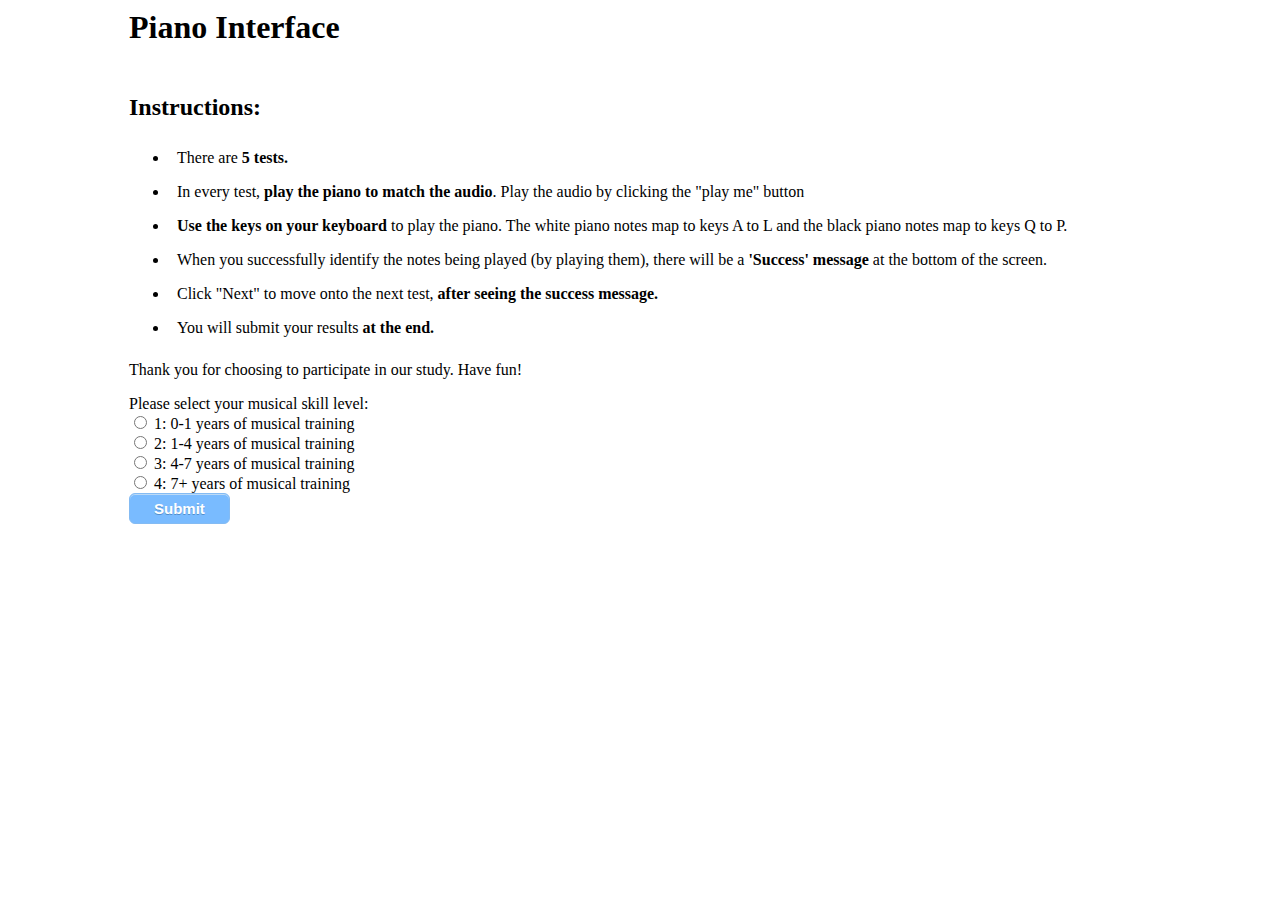
<file: piano/index.html>
<!DOCTYPE html>
<html lang=en>
<head>
  <meta charset="UTF-8">
  <meta name="viewport" content="width=device-width, initial-scale=1">
  <link rel="stylesheet" href="style.css">

  <script src="https://ajax.googleapis.com/ajax/libs/jquery/3.1.0/jquery.min.js"></script>
  <script src="scripts.js"></script>

  <title>Piano Interface</title>
</head>

<!-- add musical ability -->
<!-- trials -->

<body id="idbody">
  <div id='structurecontainer'>
    <table id='structure'><tr><td>

    <header style='margin-bottom:1em;'>
      <h1 style='margin-bottom:0; margin-top:0;'>Piano Interface</h1>
    </header>

    <h2>
        Instructions:
    </h2>


    <ul>
      <li style="padding:8px">There are <b>5 tests.</b></li>
      <li style="padding:8px">In every test, <b>play the piano to match the audio</b>. Play the audio by clicking the "play me" button</li>
      <li style="padding:8px"><b>Use the keys on your keyboard</b> to play the piano. The white piano notes map to keys A to L and the black piano notes map to
    keys Q to P.</li>
      <li style="padding:8px">When you successfully identify the notes being played (by playing them), there will be a <b>'Success' message</b> at the bottom of the screen.</li>
      <li style="padding:8px">Click "Next" to move onto the next test, <b>after seeing the success message.</b> </li>
      <li style="padding:8px">You will submit your results <b>at the end.</b></li>
    </ul>

    <p>
    Thank you for choosing to participate in our study.    
    Have fun!
    </p>

    <div id="skill-level">
      Please select your musical skill level:
      <form action="test1.html" name="skill-level" method="get">
        <input type="radio" name="skill" value="1" required> 1: 0-1 years of musical training <br>
        <input type="radio" name="skill" value="2"> 2: 1-4 years of musical training <br>
        <input type="radio" name="skill" value="3"> 3: 4-7 years of musical training <br>
        <input type="radio" name="skill" value="4"> 4: 7+ years of musical training <br>
        <input type="submit" id="clear" action="test1.html" class="button">
      </form>
    </div>


<br/>



<DIV>

</body></html>
</file>
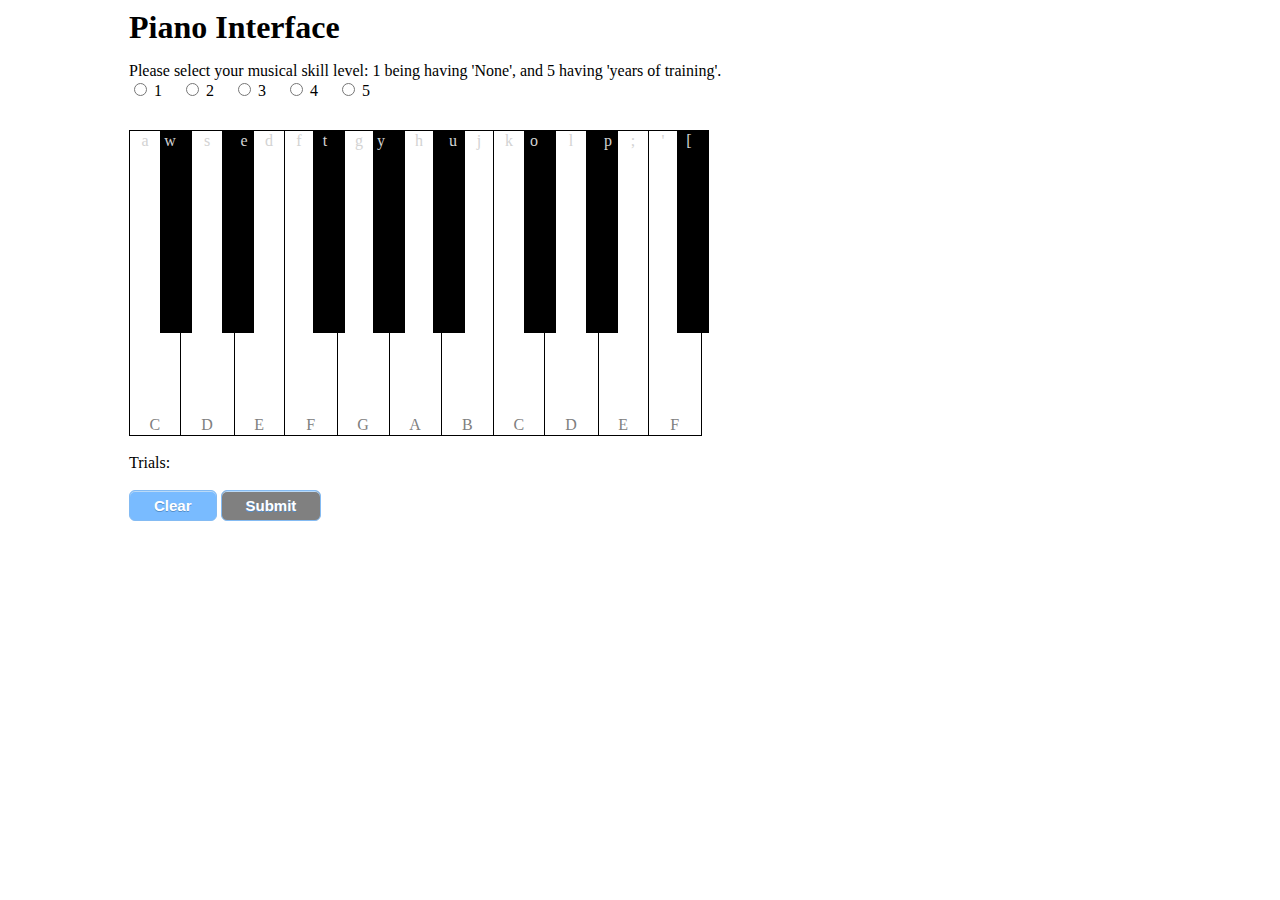
<file: piano/piano.html>
<!DOCTYPE html>
<html lang=en>
<head>
  <meta charset="UTF-8">
  <meta name="viewport" content="width=device-width, initial-scale=1">
  <link rel="stylesheet" href="style.css">

  <script src="https://ajax.googleapis.com/ajax/libs/jquery/3.1.0/jquery.min.js"></script>
  <script src="scripts.js"></script>

  <title>Piano Interface</title>
</head>

<!-- add musical ability -->
<!-- trials -->

<body id="idbody">
  <div id='structurecontainer'>
    <table id='structure'><tr><td id='lewakolumna'>

    <header style='margin-bottom:1em;'>
      <h1 style='margin-bottom:0; margin-top:0;'>Piano Interface</h1>
    </header>

    <div id="skill-level">
      Please select your musical skill level: 1 being having 'None', and 5 having 'years of training'.
      <form action="">
        <input type="radio" name="skill" value="1"> 1
        <input type="radio" name="skill" value="2" style='margin-left:20px;'> 2
        <input type="radio" name="skill" value="3" style='margin-left:20px;'> 3
        <input type="radio" name="skill" value="4" style='margin-left:20px;'> 4
        <input type="radio" name="skill" value="5" style='margin-left:20px;'> 5
      </form>
    </div>

    <div id='pianoessence'>
      <div id='pianomusic'></div>

    <table id="pianotable" class="keyboard">
      <tbody>
        <tr>
          <td id="to1" class="b1">a</td>
          <td id="l2" class="c1">w</td>
          <td id="r2" class="c1"></td>
          <td id="to3" class="b2">s</td>
          <td id="l4" class="c1"></td>
          <td id="r4" class="c1">e</td>
          <td id="to5" class="b3">d</td>

          <td id="to6" class="b1">f</td>
          <td id="l7" class="c1">t</td>
          <td id="r7" class="c1"></td>
          <td id="to8" class="b2">g</td>
          <td id="l9" class="c1">y</td>
          <td id="r9" class="c1"></td>
          <td id="to10" class="b2">h</td>
          <td id="l11" class="c1"></td>
          <td id="r11" class="c1">u</td>
          <td id="to12" class="b3">j</td>

          <td id="to13" class="b1">k</td>
          <td id="l14" class="c1">o</td>
          <td id="r14" class="c1"></td>
          <td id="to15" class="b2">l</td>
          <td id="l16" class="c1"></td>
          <td id="r16" class="c1">p</td>
          <td id="to17" class="b3">;</td>

          <td id="to18" class="b1">'</td>
          <td id="l19" class="c1">[</td>
          <td id="r19" class="c1"></td>
         <!--  <td id="to20" class="b2">[</td>
          <td id="l21" class="c1"></td>
          <td id="r21" class="c1"></td>
          <td id="to22" class="b2">]</td>
          <td id="l23" class="c1"></td>
          <td id="r23" class="c1"></td>
          <td id="to24" class="b3"></td>

          <td id="to25" class="b25">\</td> -->
        </tr>
        <tr>
          <td id="bo1" class="b" colspan="2">C</td> <!-- middle C -->
          <td id="bo3" class="b" colspan="3">D</td>
          <td id="bo5" class="b" colspan="2">E</td>

          <td id="bo6" class="b" colspan="2">F</td>
          <td id="bo8" class="b" colspan="3">G</td>
          <td id="bo10" class="b" colspan="3">A</td>
          <td id="bo12" class="b" colspan="2">B</td>

          <td id="bo13" class="b" colspan="2">C</td> <!-- high C --> 
          <td id="bo15" class="b" colspan="3">D</td>
          <td id="bo17" class="b" colspan="2">E</td>

          <td id="bo18" class="b" colspan="2">F</td>
          <!-- <td id="bo20" class="b" colspan="3">G</td>
          <td id="bo22" class="b" colspan="3">A</td>
          <td id="bo24" class="b" colspan="2">B</td>

          <td id="bo25" class="b">C</td> -->
        </tr>
      </tbody>
    </table>
  </div>




<br>
<div>Trials: <div id="song"></div></div>
<br/>
<div id="clear" class="button">Clear</div>
<div id="save" class="button">Submit</div>
<br/>



<DIV>

</body></html>
</file>
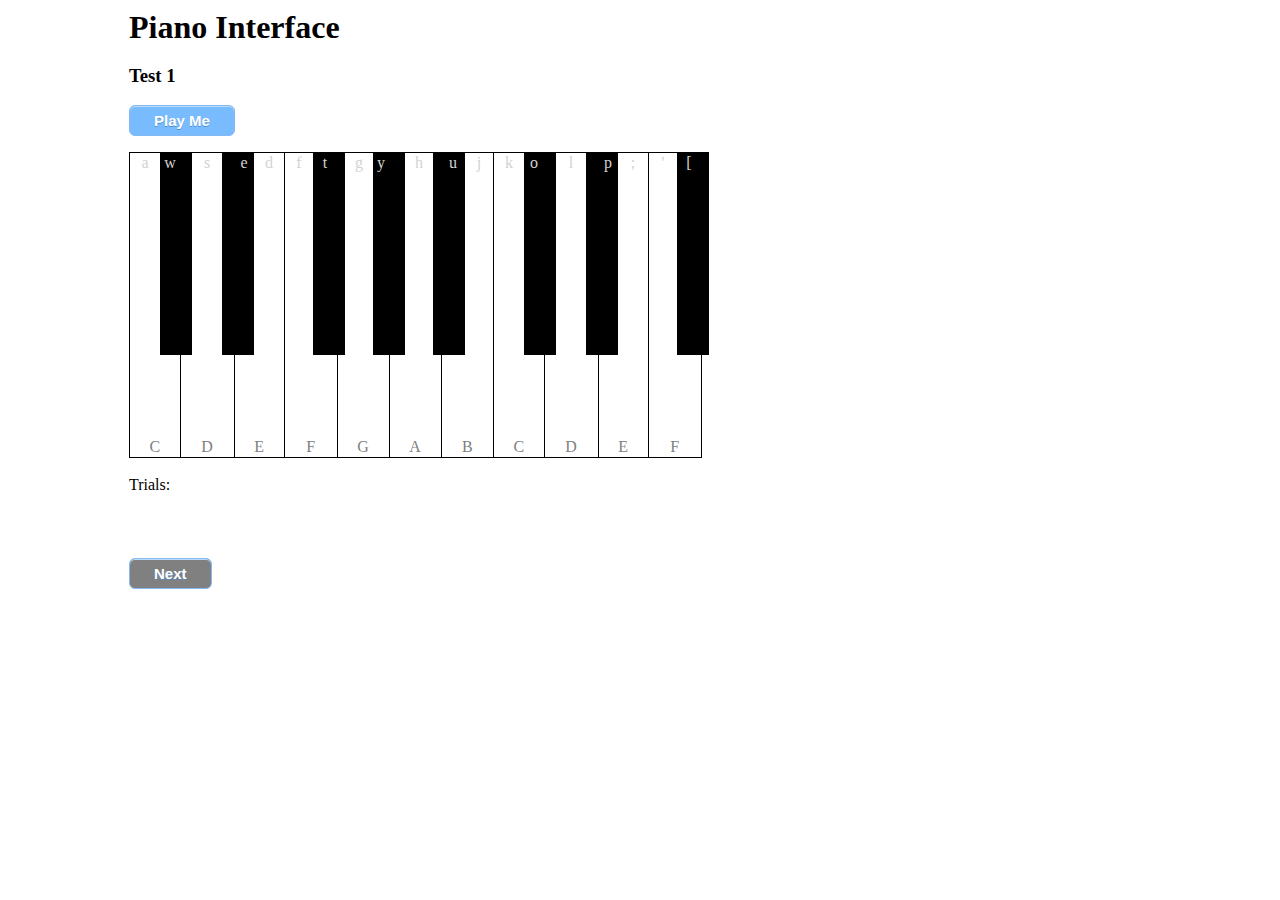
<file: piano/test1.html>
<!DOCTYPE html>
<html lang=en>
<head>
  <meta charset="UTF-8">
  <meta name="viewport" content="width=device-width, initial-scale=1">
  <link rel="stylesheet" href="style.css">

  <script src="https://ajax.googleapis.com/ajax/libs/jquery/3.1.0/jquery.min.js"></script>
  <script src="scripts.js"></script>

  <title>Piano Interface</title>
</head>

<!-- add musical ability -->
<!-- trials -->

<body id="idbody">
  <div id='structurecontainer'>
    <table id='structure'><tr><td>

    <header style='margin-bottom:1em;'>
      <h1 style='margin-bottom:0; margin-top:0;'>Piano Interface</h1>
      <h3> Test 1 </h3>

      <audio id="sound1" src="resources/tests/test1.mp4" preload="auto"></audio>
      <button class="button" id="test-sound" onclick="document.getElementById('sound1').play();">Play Me</button>

    </header>

    <div id='pianoessence'>
      <div id='pianomusic'></div>

    <table id="pianotable" class="keyboard">
      <tbody>
        <tr>
          <td id="to1" class="b1">a</td>
          <td id="l2" class="c1">w</td>
          <td id="r2" class="c1"></td>
          <td id="to3" class="b2">s</td>
          <td id="l4" class="c1"></td>
          <td id="r4" class="c1">e</td>
          <td id="to5" class="b3">d</td>

          <td id="to6" class="b1">f</td>
          <td id="l7" class="c1">t</td>
          <td id="r7" class="c1"></td>
          <td id="to8" class="b2">g</td>
          <td id="l9" class="c1">y</td>
          <td id="r9" class="c1"></td>
          <td id="to10" class="b2">h</td>
          <td id="l11" class="c1"></td>
          <td id="r11" class="c1">u</td>
          <td id="to12" class="b3">j</td>

          <td id="to13" class="b1">k</td>
          <td id="l14" class="c1">o</td>
          <td id="r14" class="c1"></td>
          <td id="to15" class="b2">l</td>
          <td id="l16" class="c1"></td>
          <td id="r16" class="c1">p</td>
          <td id="to17" class="b3">;</td>

          <td id="to18" class="b1">'</td>
          <td id="l19" class="c1">[</td>
          <td id="r19" class="c1"></td>
         <!--  <td id="to20" class="b2">[</td>
          <td id="l21" class="c1"></td>
          <td id="r21" class="c1"></td>
          <td id="to22" class="b2">]</td>
          <td id="l23" class="c1"></td>
          <td id="r23" class="c1"></td>
          <td id="to24" class="b3"></td>

          <td id="to25" class="b25">\</td> -->
        </tr>
        <tr>
          <td id="bo1" class="b" colspan="2">C</td> <!-- middle C -->
          <td id="bo3" class="b" colspan="3">D</td>
          <td id="bo5" class="b" colspan="2">E</td>

          <td id="bo6" class="b" colspan="2">F</td>
          <td id="bo8" class="b" colspan="3">G</td>
          <td id="bo10" class="b" colspan="3">A</td>
          <td id="bo12" class="b" colspan="2">B</td>

          <td id="bo13" class="b" colspan="2">C</td> <!-- high C --> 
          <td id="bo15" class="b" colspan="3">D</td>
          <td id="bo17" class="b" colspan="2">E</td>

          <td id="bo18" class="b" colspan="2">F</td>
          <!-- <td id="bo20" class="b" colspan="3">G</td>
          <td id="bo22" class="b" colspan="3">A</td>
          <td id="bo24" class="b" colspan="2">B</td>

          <td id="bo25" class="b">C</td> -->
        </tr>
      </tbody>
    </table>
  </div>




<br>
<div>Trials: <div id="song"></div></div>
<div id="correct" style="visibility: hidden; color: green">Correct! Please move on to the next test.</div>
<div id="not-found" style="visibility: hidden; color: orange"> Hmm.. doesn't seem like you are able to find the chord, feel free to give up and click 'Next.'</div>

<br/>
<a href="test2.html" id="save" class="button" disabled>Next</div>
<br/>



<DIV>

</body></html>
</file>
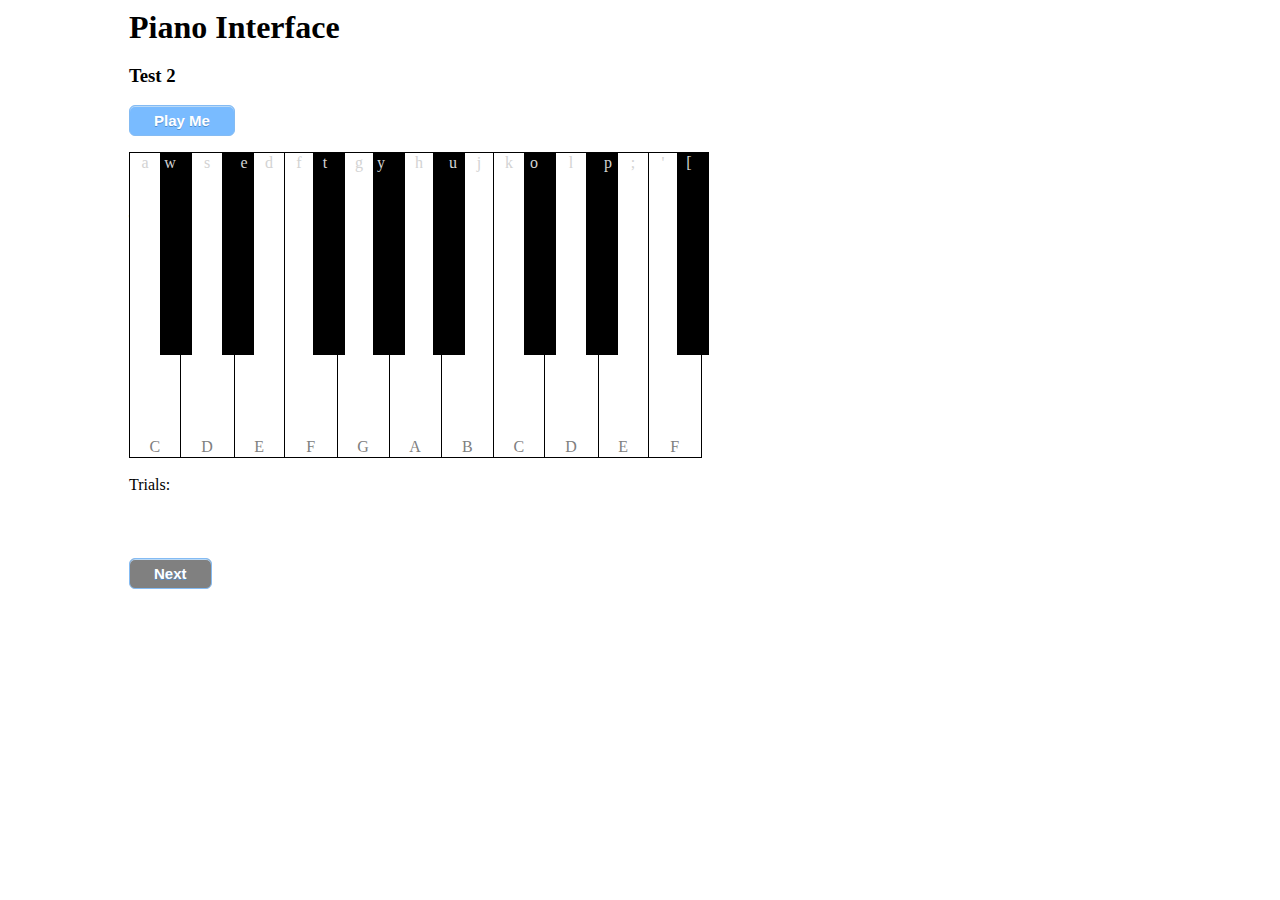
<file: piano/test2.html>
<!DOCTYPE html>
<html lang=en>
<head>
  <meta charset="UTF-8">
  <meta name="viewport" content="width=device-width, initial-scale=1">
  <link rel="stylesheet" href="style.css">

  <script src="https://ajax.googleapis.com/ajax/libs/jquery/3.1.0/jquery.min.js"></script>
  <script src="scripts.js"></script>

  <title>Piano Interface</title>
</head>

<!-- add musical ability -->
<!-- trials -->

<body id="idbody">
  <div id='structurecontainer'>
    <table id='structure'><tr><td>

    <header style='margin-bottom:1em;'>
      <h1 style='margin-bottom:0; margin-top:0;'>Piano Interface</h1>
      <h3> Test 2 </h3>

      <audio id="sound2" src="resources/tests/test2.mp4" preload="auto"></audio>
      <button class="button" id="test-sound" onclick="document.getElementById('sound2').play();">Play Me</button>
      
    </header>

    <div id='pianoessence'>
      <div id='pianomusic'></div>

    <table id="pianotable" class="keyboard">
      <tbody>
        <tr>
          <td id="to1" class="b1">a</td>
          <td id="l2" class="c1">w</td>
          <td id="r2" class="c1"></td>
          <td id="to3" class="b2">s</td>
          <td id="l4" class="c1"></td>
          <td id="r4" class="c1">e</td>
          <td id="to5" class="b3">d</td>

          <td id="to6" class="b1">f</td>
          <td id="l7" class="c1">t</td>
          <td id="r7" class="c1"></td>
          <td id="to8" class="b2">g</td>
          <td id="l9" class="c1">y</td>
          <td id="r9" class="c1"></td>
          <td id="to10" class="b2">h</td>
          <td id="l11" class="c1"></td>
          <td id="r11" class="c1">u</td>
          <td id="to12" class="b3">j</td>

          <td id="to13" class="b1">k</td>
          <td id="l14" class="c1">o</td>
          <td id="r14" class="c1"></td>
          <td id="to15" class="b2">l</td>
          <td id="l16" class="c1"></td>
          <td id="r16" class="c1">p</td>
          <td id="to17" class="b3">;</td>

          <td id="to18" class="b1">'</td>
          <td id="l19" class="c1">[</td>
          <td id="r19" class="c1"></td>
         <!--  <td id="to20" class="b2">[</td>
          <td id="l21" class="c1"></td>
          <td id="r21" class="c1"></td>
          <td id="to22" class="b2">]</td>
          <td id="l23" class="c1"></td>
          <td id="r23" class="c1"></td>
          <td id="to24" class="b3"></td>

          <td id="to25" class="b25">\</td> -->
        </tr>
        <tr>
          <td id="bo1" class="b" colspan="2">C</td> <!-- middle C -->
          <td id="bo3" class="b" colspan="3">D</td>
          <td id="bo5" class="b" colspan="2">E</td>

          <td id="bo6" class="b" colspan="2">F</td>
          <td id="bo8" class="b" colspan="3">G</td>
          <td id="bo10" class="b" colspan="3">A</td>
          <td id="bo12" class="b" colspan="2">B</td>

          <td id="bo13" class="b" colspan="2">C</td> <!-- high C --> 
          <td id="bo15" class="b" colspan="3">D</td>
          <td id="bo17" class="b" colspan="2">E</td>

          <td id="bo18" class="b" colspan="2">F</td>
          <!-- <td id="bo20" class="b" colspan="3">G</td>
          <td id="bo22" class="b" colspan="3">A</td>
          <td id="bo24" class="b" colspan="2">B</td>

          <td id="bo25" class="b">C</td> -->
        </tr>
      </tbody>
    </table>
  </div>




<br>
<div>Trials: <div id="song"></div></div>
<div id="correct" style="visibility: hidden; color: green">Correct! Please move on to the next test.</div>
<div id="not-found" style="visibility: hidden; color: orange"> Hmm.. doesn't seem like you are able to find the chord, feel free to give up and click 'Next.'</div>

<br/>
<a href="test3.html" id="save" class="button">Next</div>
<br/>



<DIV>

</body></html>
</file>
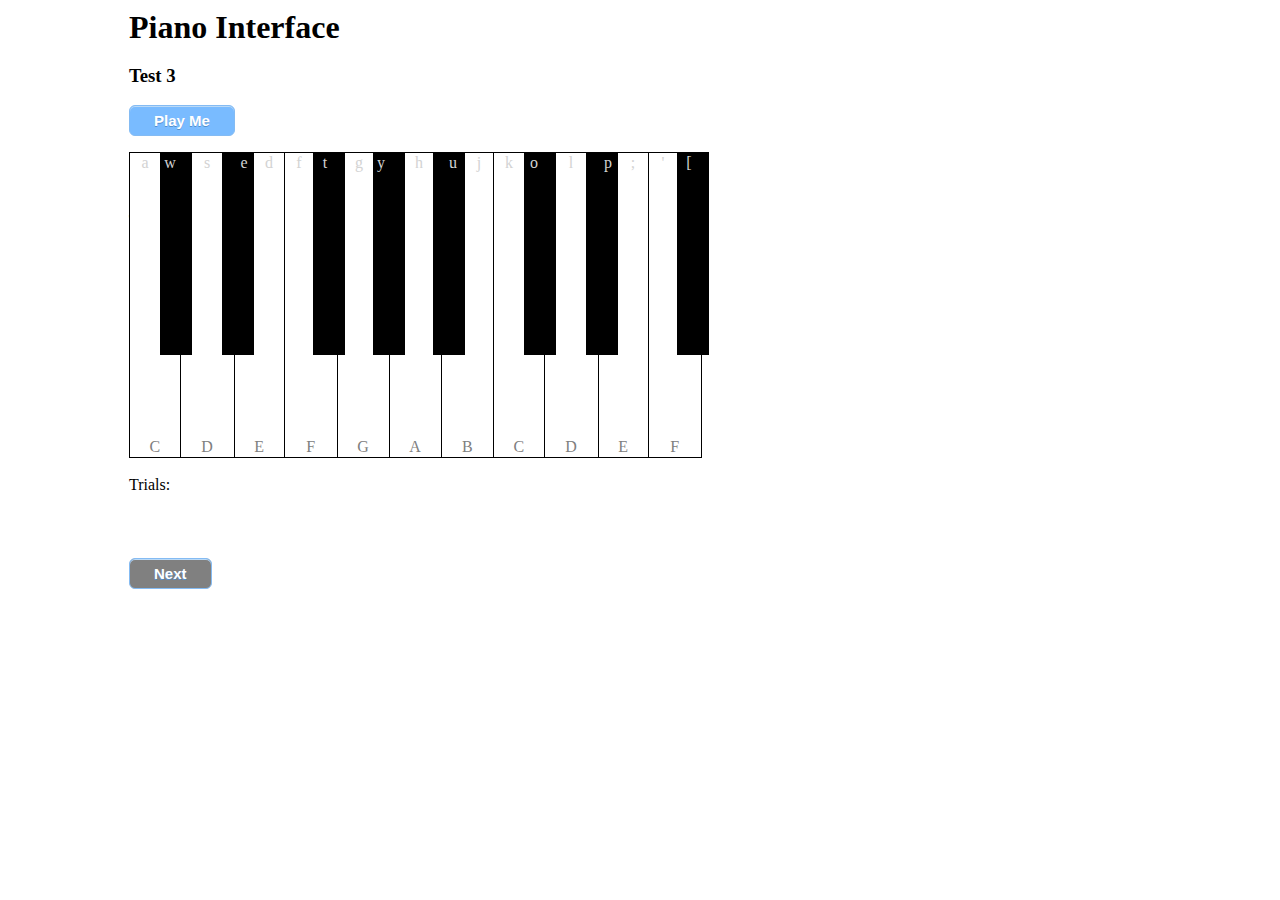
<file: piano/test3.html>
<!DOCTYPE html>
<html lang=en>
<head>
  <meta charset="UTF-8">
  <meta name="viewport" content="width=device-width, initial-scale=1">
  <link rel="stylesheet" href="style.css">

  <script src="https://ajax.googleapis.com/ajax/libs/jquery/3.1.0/jquery.min.js"></script>
  <script src="scripts.js"></script>

  <title>Piano Interface</title>
</head>

<!-- add musical ability -->
<!-- trials -->

<body id="idbody">
  <div id='structurecontainer'>
    <table id='structure'><tr><td>

    <header style='margin-bottom:1em;'>
      <h1 style='margin-bottom:0; margin-top:0;'>Piano Interface</h1>
      <h3> Test 3 </h3>

      <audio id="sound3" src="resources/tests/test3.mp4" preload="auto"></audio>
      <button class="button" id="test-sound" onclick="document.getElementById('sound3').play();">Play Me</button>

    </header>

    <div id='pianoessence'>
      <div id='pianomusic'></div>

    <table id="pianotable" class="keyboard">
      <tbody>
        <tr>
          <td id="to1" class="b1">a</td>
          <td id="l2" class="c1">w</td>
          <td id="r2" class="c1"></td>
          <td id="to3" class="b2">s</td>
          <td id="l4" class="c1"></td>
          <td id="r4" class="c1">e</td>
          <td id="to5" class="b3">d</td>

          <td id="to6" class="b1">f</td>
          <td id="l7" class="c1">t</td>
          <td id="r7" class="c1"></td>
          <td id="to8" class="b2">g</td>
          <td id="l9" class="c1">y</td>
          <td id="r9" class="c1"></td>
          <td id="to10" class="b2">h</td>
          <td id="l11" class="c1"></td>
          <td id="r11" class="c1">u</td>
          <td id="to12" class="b3">j</td>

          <td id="to13" class="b1">k</td>
          <td id="l14" class="c1">o</td>
          <td id="r14" class="c1"></td>
          <td id="to15" class="b2">l</td>
          <td id="l16" class="c1"></td>
          <td id="r16" class="c1">p</td>
          <td id="to17" class="b3">;</td>

          <td id="to18" class="b1">'</td>
          <td id="l19" class="c1">[</td>
          <td id="r19" class="c1"></td>
         <!--  <td id="to20" class="b2">[</td>
          <td id="l21" class="c1"></td>
          <td id="r21" class="c1"></td>
          <td id="to22" class="b2">]</td>
          <td id="l23" class="c1"></td>
          <td id="r23" class="c1"></td>
          <td id="to24" class="b3"></td>

          <td id="to25" class="b25">\</td> -->
        </tr>
        <tr>
          <td id="bo1" class="b" colspan="2">C</td> <!-- middle C -->
          <td id="bo3" class="b" colspan="3">D</td>
          <td id="bo5" class="b" colspan="2">E</td>

          <td id="bo6" class="b" colspan="2">F</td>
          <td id="bo8" class="b" colspan="3">G</td>
          <td id="bo10" class="b" colspan="3">A</td>
          <td id="bo12" class="b" colspan="2">B</td>

          <td id="bo13" class="b" colspan="2">C</td> <!-- high C --> 
          <td id="bo15" class="b" colspan="3">D</td>
          <td id="bo17" class="b" colspan="2">E</td>

          <td id="bo18" class="b" colspan="2">F</td>
          <!-- <td id="bo20" class="b" colspan="3">G</td>
          <td id="bo22" class="b" colspan="3">A</td>
          <td id="bo24" class="b" colspan="2">B</td>

          <td id="bo25" class="b">C</td> -->
        </tr>
      </tbody>
    </table>
  </div>




<br>
<div>Trials: <div id="song"></div></div>
<div id="correct" style="visibility: hidden; color: green">Correct! Please move on to the next test.</div>
<div id="not-found" style="visibility: hidden; color: orange"> Hmm.. doesn't seem like you are able to find the chord, feel free to give up and click 'Next.'</div>

<br/>
<a href="test4.html" id="save" class="button">Next</div>
<br/>



<DIV>

</body></html>
</file>
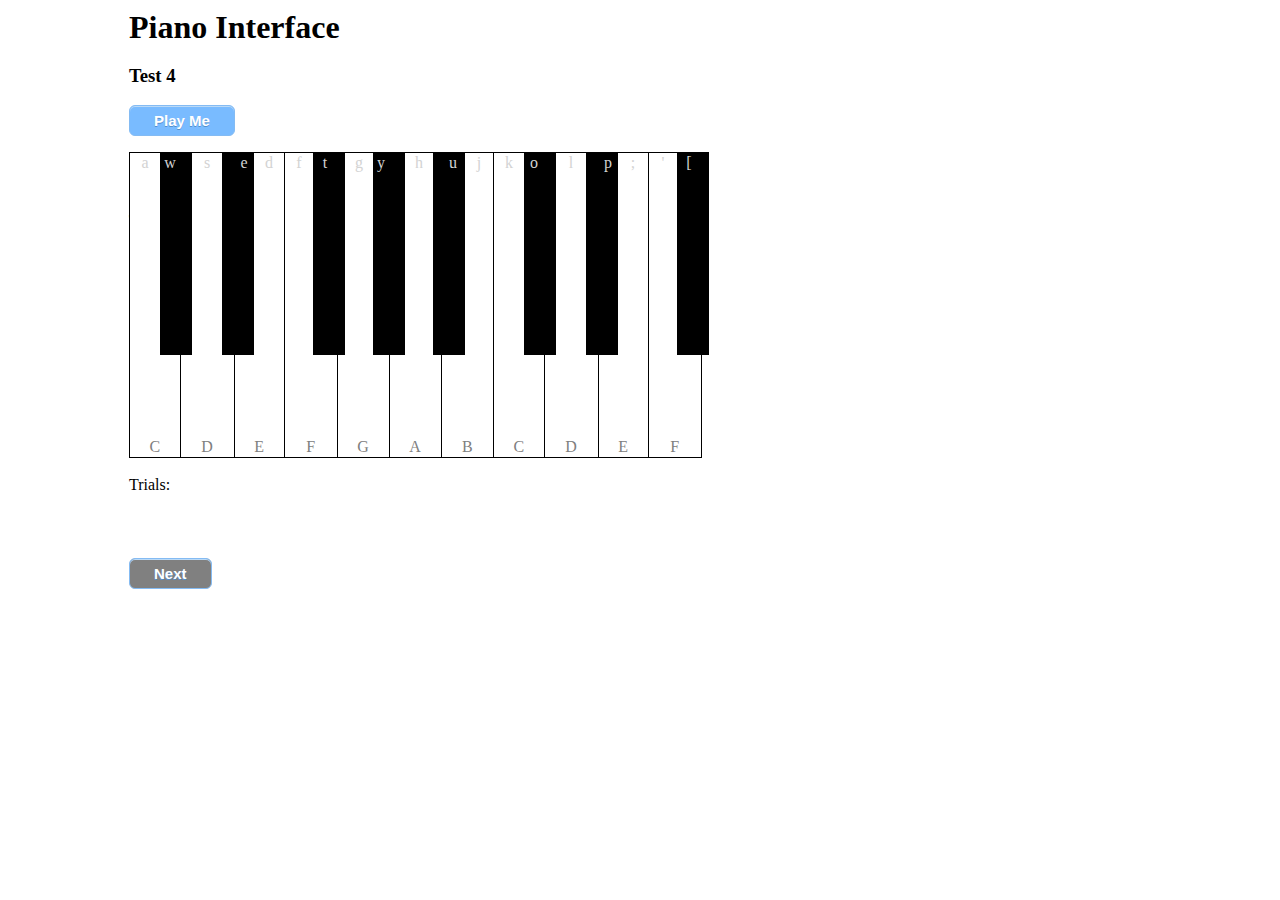
<file: piano/test4.html>
<!DOCTYPE html>
<html lang=en>
<head>
  <meta charset="UTF-8">
  <meta name="viewport" content="width=device-width, initial-scale=1">
  <link rel="stylesheet" href="style.css">

  <script src="https://ajax.googleapis.com/ajax/libs/jquery/3.1.0/jquery.min.js"></script>
  <script src="scripts.js"></script>

  <title>Piano Interface</title>
</head>

<!-- add musical ability -->
<!-- trials -->

<body id="idbody">
  <div id='structurecontainer'>
    <table id='structure'><tr><td>

    <header style='margin-bottom:1em;'>
      <h1 style='margin-bottom:0; margin-top:0;'>Piano Interface</h1>
      <h3> Test 4 </h3>

      <audio id="sound4" src="resources/tests/test4.mp4" preload="auto"></audio>
      <button class="button" id="test-sound" onclick="document.getElementById('sound4').play();">Play Me</button>
      
    </header>

    <div id='pianoessence'>
      <div id='pianomusic'></div>

    <table id="pianotable" class="keyboard">
      <tbody>
        <tr>
          <td id="to1" class="b1">a</td>
          <td id="l2" class="c1">w</td>
          <td id="r2" class="c1"></td>
          <td id="to3" class="b2">s</td>
          <td id="l4" class="c1"></td>
          <td id="r4" class="c1">e</td>
          <td id="to5" class="b3">d</td>

          <td id="to6" class="b1">f</td>
          <td id="l7" class="c1">t</td>
          <td id="r7" class="c1"></td>
          <td id="to8" class="b2">g</td>
          <td id="l9" class="c1">y</td>
          <td id="r9" class="c1"></td>
          <td id="to10" class="b2">h</td>
          <td id="l11" class="c1"></td>
          <td id="r11" class="c1">u</td>
          <td id="to12" class="b3">j</td>

          <td id="to13" class="b1">k</td>
          <td id="l14" class="c1">o</td>
          <td id="r14" class="c1"></td>
          <td id="to15" class="b2">l</td>
          <td id="l16" class="c1"></td>
          <td id="r16" class="c1">p</td>
          <td id="to17" class="b3">;</td>

          <td id="to18" class="b1">'</td>
          <td id="l19" class="c1">[</td>
          <td id="r19" class="c1"></td>
         <!--  <td id="to20" class="b2">[</td>
          <td id="l21" class="c1"></td>
          <td id="r21" class="c1"></td>
          <td id="to22" class="b2">]</td>
          <td id="l23" class="c1"></td>
          <td id="r23" class="c1"></td>
          <td id="to24" class="b3"></td>

          <td id="to25" class="b25">\</td> -->
        </tr>
        <tr>
          <td id="bo1" class="b" colspan="2">C</td> <!-- middle C -->
          <td id="bo3" class="b" colspan="3">D</td>
          <td id="bo5" class="b" colspan="2">E</td>

          <td id="bo6" class="b" colspan="2">F</td>
          <td id="bo8" class="b" colspan="3">G</td>
          <td id="bo10" class="b" colspan="3">A</td>
          <td id="bo12" class="b" colspan="2">B</td>

          <td id="bo13" class="b" colspan="2">C</td> <!-- high C --> 
          <td id="bo15" class="b" colspan="3">D</td>
          <td id="bo17" class="b" colspan="2">E</td>

          <td id="bo18" class="b" colspan="2">F</td>
          <!-- <td id="bo20" class="b" colspan="3">G</td>
          <td id="bo22" class="b" colspan="3">A</td>
          <td id="bo24" class="b" colspan="2">B</td>

          <td id="bo25" class="b">C</td> -->
        </tr>
      </tbody>
    </table>
  </div>




<br>
<div>Trials: <div id="song"></div></div>
<div id="correct" style="visibility: hidden; color: green">Correct! Please move on to the next test.</div>
<div id="not-found" style="visibility: hidden; color: orange"> Hmm.. doesn't seem like you are able to find the chord, feel free to click 'Next.'</div>
<br/>
<a href="test5.html" id="save" class="button">Next</div>
<br/>



<DIV>

</body></html>
</file>
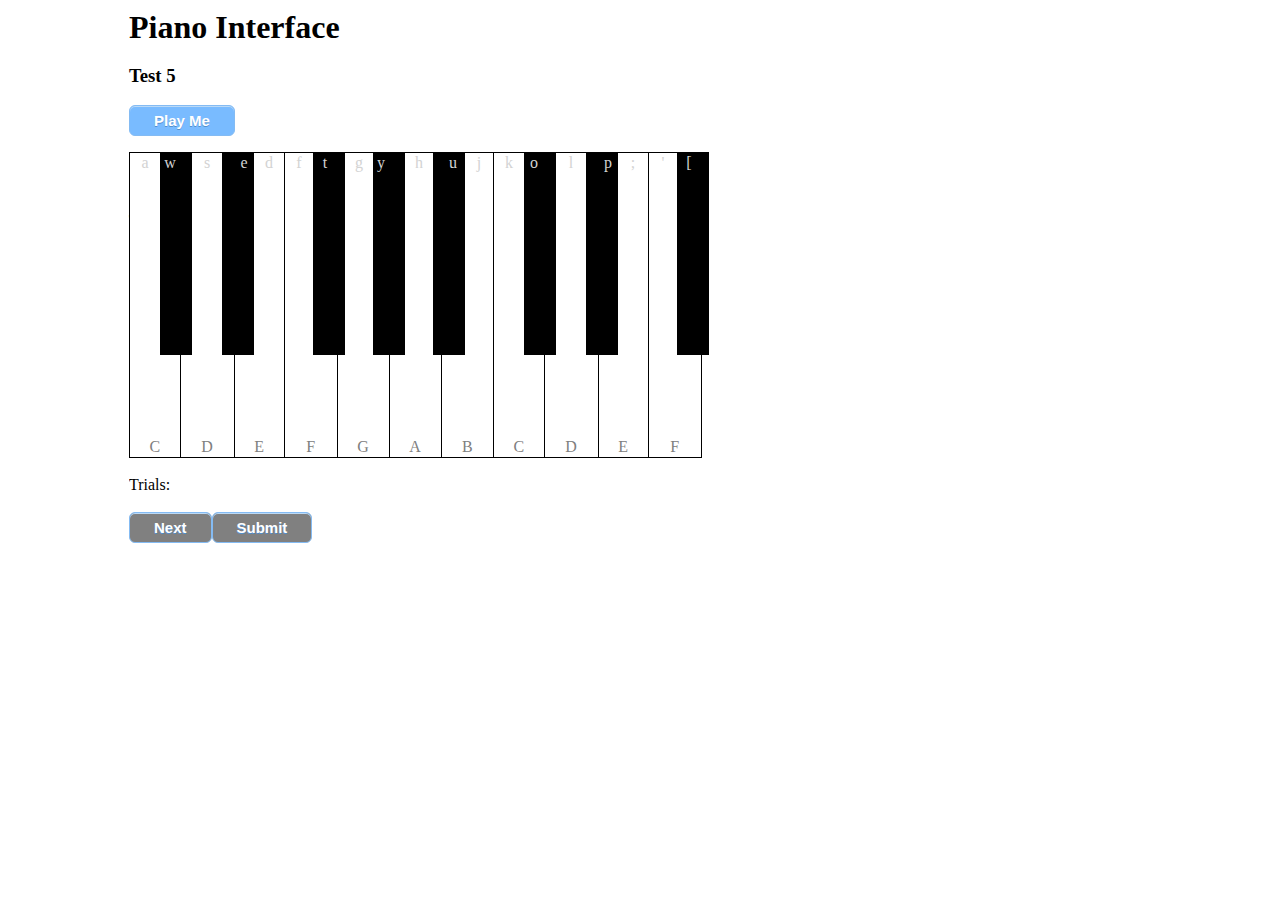
<file: piano/test5.html>
<!DOCTYPE html>
<html lang=en>
<head>
  <meta charset="UTF-8">
  <meta name="viewport" content="width=device-width, initial-scale=1">
  <link rel="stylesheet" href="style.css">

  <script src="https://ajax.googleapis.com/ajax/libs/jquery/3.1.0/jquery.min.js"></script>
  <script src="scripts.js"></script>

  <title>Piano Interface</title>
</head>

<!-- add musical ability -->
<!-- trials -->

<body id="idbody">
  <div id='structurecontainer'>
    <table id='structure'><tr><td>

    <header style='margin-bottom:1em;'>
      <h1 style='margin-bottom:0; margin-top:0;'>Piano Interface</h1>
      <h3> Test 5 </h3>

      <audio id="sound5" src="resources/tests/test5.mp4" preload="auto"></audio>
      <button class="button" id="test-sound" onclick="document.getElementById('sound5').play();">Play Me</button>
      
    </header>

    <div id='pianoessence'>
      <div id='pianomusic'></div>

    <table id="pianotable" class="keyboard">
      <tbody>
        <tr>
          <td id="to1" class="b1">a</td>
          <td id="l2" class="c1">w</td>
          <td id="r2" class="c1"></td>
          <td id="to3" class="b2">s</td>
          <td id="l4" class="c1"></td>
          <td id="r4" class="c1">e</td>
          <td id="to5" class="b3">d</td>

          <td id="to6" class="b1">f</td>
          <td id="l7" class="c1">t</td>
          <td id="r7" class="c1"></td>
          <td id="to8" class="b2">g</td>
          <td id="l9" class="c1">y</td>
          <td id="r9" class="c1"></td>
          <td id="to10" class="b2">h</td>
          <td id="l11" class="c1"></td>
          <td id="r11" class="c1">u</td>
          <td id="to12" class="b3">j</td>

          <td id="to13" class="b1">k</td>
          <td id="l14" class="c1">o</td>
          <td id="r14" class="c1"></td>
          <td id="to15" class="b2">l</td>
          <td id="l16" class="c1"></td>
          <td id="r16" class="c1">p</td>
          <td id="to17" class="b3">;</td>

          <td id="to18" class="b1">'</td>
          <td id="l19" class="c1">[</td>
          <td id="r19" class="c1"></td>
         <!--  <td id="to20" class="b2">[</td>
          <td id="l21" class="c1"></td>
          <td id="r21" class="c1"></td>
          <td id="to22" class="b2">]</td>
          <td id="l23" class="c1"></td>
          <td id="r23" class="c1"></td>
          <td id="to24" class="b3"></td>

          <td id="to25" class="b25">\</td> -->
        </tr>
        <tr>
          <td id="bo1" class="b" colspan="2">C</td> <!-- middle C -->
          <td id="bo3" class="b" colspan="3">D</td>
          <td id="bo5" class="b" colspan="2">E</td>

          <td id="bo6" class="b" colspan="2">F</td>
          <td id="bo8" class="b" colspan="3">G</td>
          <td id="bo10" class="b" colspan="3">A</td>
          <td id="bo12" class="b" colspan="2">B</td>

          <td id="bo13" class="b" colspan="2">C</td> <!-- high C --> 
          <td id="bo15" class="b" colspan="3">D</td>
          <td id="bo17" class="b" colspan="2">E</td>

          <td id="bo18" class="b" colspan="2">F</td>
          <!-- <td id="bo20" class="b" colspan="3">G</td>
          <td id="bo22" class="b" colspan="3">A</td>
          <td id="bo24" class="b" colspan="2">B</td>

          <td id="bo25" class="b">C</td> -->
        </tr>
      </tbody>
    </table>
  </div>




<br>
<div>Trials: <div id="song"></div></div>
<br/>
<button id="save" class="button">Next</button><button id="submit" class="button" disabled>Submit</button>
<div id="not-found" style="visibility: hidden; color: orange"> Hmm.. doesn't seem like you are able to find the chord, feel free to give up and click 'Next.'</div>

<div id="correct" style="visibility: hidden; color: green">Correct! Please move on to the next test.</div>

<br>
<br/>

<!-- The Modal -->
<div id="myModal" class="modal">

  <!-- Modal content -->
  <div class="modal-content">
    <p>Thank you for partaking in our study, you may close the tab at this time!</p>
  </div>

</div>


<DIV>

</body></html>
</file>
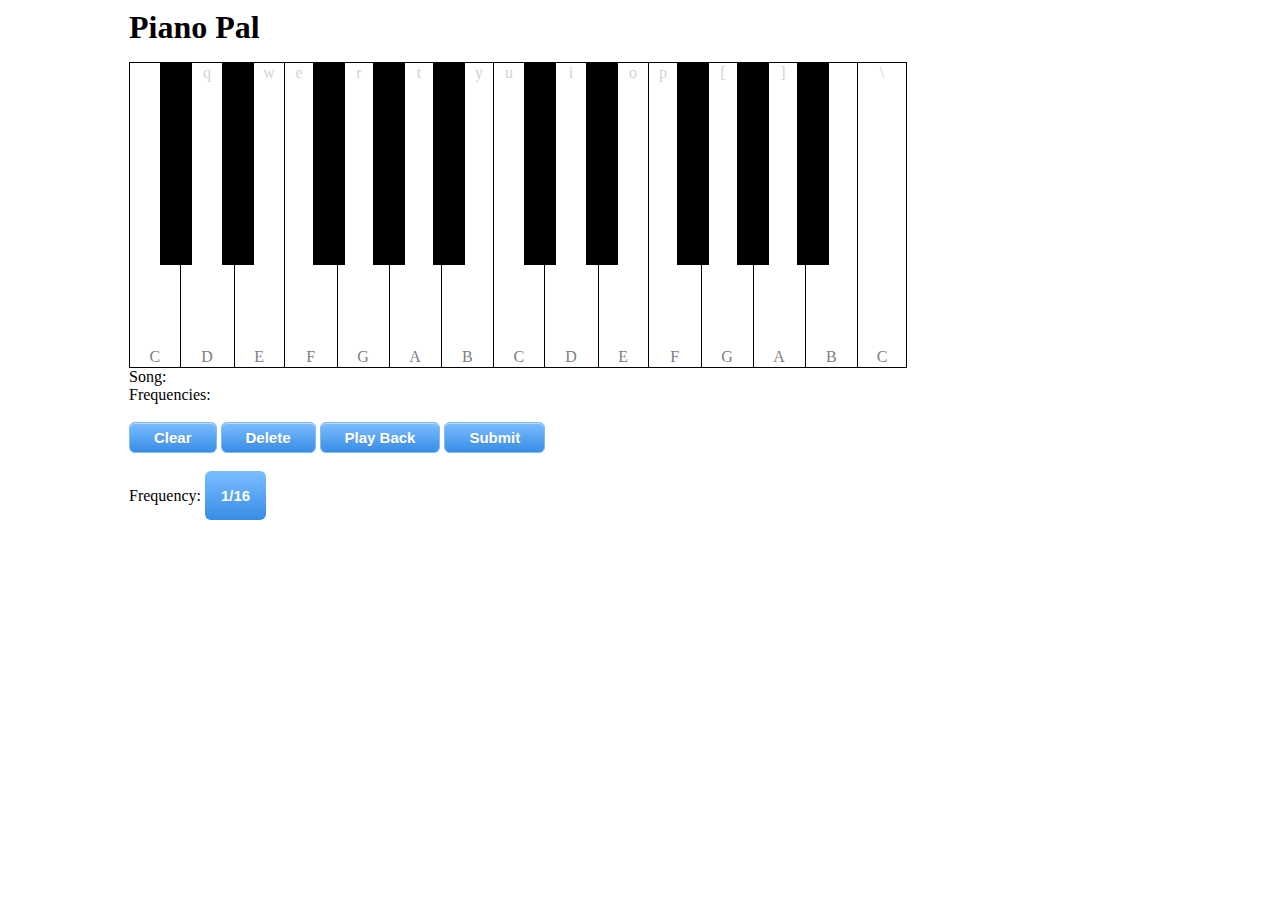
<file: www/piano.html>
<!DOCTYPE html>
<html lang=en>
<head>
  <meta charset="UTF-8">
  <meta name="viewport" content="width=device-width, initial-scale=1">
  <link rel="stylesheet" href="style.css">

  <script src="https://ajax.googleapis.com/ajax/libs/jquery/3.1.0/jquery.min.js"></script>
  <script src="scripts.js"></script>

  <title>Piano Pal</title>
</head>

<body id="idbody">
  <div id='structurecontainer'>
    <table id='structure'><tr><td id='lewakolumna'>

    <header style='margin-bottom:1em;'>
      <h1 style='margin-bottom:0; margin-top:0;'>Piano Pal</h1>
    </header>

    <div id='pianoessence'>
      <div id='pianomusic'></div>

    <table id="pianotable" class="keyboard">
      <tbody>
        <tr>
          <td id="to1" class="b1"></td>
          <td id="l2" class="c1"></td>
          <td id="r2" class="c1"></td>
          <td id="to3" class="b2">q</td>
          <td id="l4" class="c1"></td>
          <td id="r4" class="c1"></td>
          <td id="to5" class="b3">w</td>

          <td id="to6" class="b1">e</td>
          <td id="l7" class="c1"></td>
          <td id="r7" class="c1"></td>
          <td id="to8" class="b2">r</td>
          <td id="l9" class="c1"></td>
          <td id="r9" class="c1"></td>
          <td id="to10" class="b2">t</td>
          <td id="l11" class="c1"></td>
          <td id="r11" class="c1"></td>
          <td id="to12" class="b3">y</td>

          <td id="to13" class="b1">u</td>
          <td id="l14" class="c1"></td>
          <td id="r14" class="c1"></td>
          <td id="to15" class="b2">i</td>
          <td id="l16" class="c1"></td>
          <td id="r16" class="c1"></td>
          <td id="to17" class="b3">o</td>

          <td id="to18" class="b1">p</td>
          <td id="l19" class="c1"></td>
          <td id="r19" class="c1"></td>
          <td id="to20" class="b2">[</td>
          <td id="l21" class="c1"></td>
          <td id="r21" class="c1"></td>
          <td id="to22" class="b2">]</td>
          <td id="l23" class="c1"></td>
          <td id="r23" class="c1"></td>
          <td id="to24" class="b3"></td>

          <td id="to25" class="b25">\</td>
        </tr>
        <tr>
          <td id="bo1" class="b" colspan="2">C</td>
          <td id="bo3" class="b" colspan="3">D</td>
          <td id="bo5" class="b" colspan="2">E</td>

          <td id="bo6" class="b" colspan="2">F</td>
          <td id="bo8" class="b" colspan="3">G</td>
          <td id="bo10" class="b" colspan="3">A</td>
          <td id="bo12" class="b" colspan="2">B</td>

          <td id="bo13" class="b" colspan="2">C</td>
          <td id="bo15" class="b" colspan="3">D</td>
          <td id="bo17" class="b" colspan="2">E</td>

          <td id="bo18" class="b" colspan="2">F</td>
          <td id="bo20" class="b" colspan="3">G</td>
          <td id="bo22" class="b" colspan="3">A</td>
          <td id="bo24" class="b" colspan="2">B</td>

          <td id="bo25" class="b">C</td>
        </tr>
      </tbody>
    </table>
  </div>





<div>Song: <div id="song"></div></div>
<div>Frequencies: <div id="frequencies"></div></div>
<br/>
<div id="clear" class="button">Clear</div>
<div id="delete" class="button">Delete</div>
<div id="playback" class="button">Play Back</div>
<div id="save" class="button">Submit</div>
<br/>
<br/>
<!-- <div id="freq">1/16</div> -->
Frequency: 
<div class="dropdown">
  <button id="freq" class="dropbtn">1/16</button>
  <div class="dropdown-content">
    <div id="116">1/16</div>
    <div id="18">1/8</div>
    <div id="14">1/4</div>
    <div id="12">1/2</div>
    <div id="1">1</div>
  </div>
</div>
<br/>



<DIV>

</body></html>
</file>
<file: piano/style.css>
body { 
	margin-left:10%; 
	margin-right:10%; 
	margin-bottom:4em; 
	font-family: Verdana; 
}

#skill-level {
	margin-bottom: 30px;
}

#structure { 
	margin:0; 
	border-collapse: collapse; 
}

#song {
	width:80vw;
	word-wrap: break-word;
}

#frequencies {
	word-wrap: break-word;
	width:80vw;
}

#correct {
    font-size: 25px;
}

#save {
    pointer-events: none;
    background-color: grey;
}

/* Dropdown Button */
.dropbtn {
	background:-webkit-gradient(linear, left top, left bottom, color-stop(0.05, #79bbff), color-stop(1, #378de5));
	background:-moz-linear-gradient(top, #79bbff 5%, #378de5 100%);
	background:-webkit-linear-gradient(top, #79bbff 5%, #378de5 100%);
	background:-o-linear-gradient(top, #79bbff 5%, #378de5 100%);
	background:-ms-linear-gradient(top, #79bbff 5%, #378de5 100%);
	background:linear-gradient(to bottom, #79bbff 5%, #378de5 100%);
    background-color: #79bbff;
    color: white;
    padding: 16px;
	font-family:Arial;
	font-size:15px;
	font-weight:bold;
    border-radius:6px;
    border: none;
    cursor: pointer;
}

/* The container <div> - needed to position the dropdown content */
.dropdown {
    position: relative;
    display: inline-block;
}

/* Dropdown Content (Hidden by Default) */
.dropdown-content {
    display: none;
    position: absolute;
    background-color: #bbdaf7;
    min-width: 50px;
    box-shadow: 0px 8px 16px 0px rgba(0,0,0,0.2);
    z-index: 1;
}

/* Links inside the dropdown */
.dropdown-content a {
    color: black;
    padding: 6px 6px;
    text-decoration: none;
    display: block;
}

/* Change color of dropdown links on hover */
.dropdown-content a:hover {background-color: #bbdaf7}

/* Show the dropdown menu on hover */
.dropdown:hover .dropdown-content {
    display: block;
}

/* Change the background color of the dropdown button when the dropdown content is shown */
.dropdown:hover .dropbtn {
    background-color: #bbdaf7;
}
/*
#freq {
	width:40px;
	height:25px;
	border-color:blue;
	border-style: solid;
	word-wrap: break-word;
}
*/
.button {
	background-color: #378de5;
	-moz-box-shadow:inset 0px 1px 0px 0px #bbdaf7;
	-webkit-box-shadow:inset 0px 1px 0px 0px #bbdaf7;
	box-shadow:inset 0px 1px 0px 0px #bbdaf7;
	/* background:-webkit-gradient(linear, left top, left bottom, color-stop(0.05, #79bbff), color-stop(1, #378de5)); */
	/* background:-moz-linear-gradient(top, #79bbff 5%, #378de5 100%); */
	/* background:-webkit-linear-gradient(top, #79bbff 5%, #378de5 100%); */
	/* background:-o-linear-gradient(top, #79bbff 5%, #378de5 100%); */
	/* background:-ms-linear-gradient(top, #79bbff 5%, #378de5 100%); */
	/* background:linear-gradient(to bottom, #79bbff 5%, #378de5 100%); */
	/* filter:progid:DXImageTransform.Microsoft.gradient(startColorstr='#79bbff', endColorstr='#378de5',GradientType=0); */
	background-color:#79bbff;
	-moz-border-radius:6px;
	-webkit-border-radius:6px;
	border-radius:6px;
	border:1px solid #84bbf3;
	display:inline-block;
	cursor:pointer;
	color:#ffffff;
	font-family:Arial;
	font-size:15px;
	font-weight:bold;
	padding:6px 24px;
	text-decoration:none;
	text-shadow:0px 1px 0px #528ecc;
} 

.button:disabled {
	color: white;
	cursor: default;
	background-color:  gray;
}

nav { 
	line-height: 2; 
}

nav a { 
	white-space: nowrap; 
}

h2 { 
	margin-top:2em; 
}

table.keyboard { 
	border-width: 1px; 
	border-collapse: collapse;
  	margin: 0;
}

table.keyboard td { 
	color:lightgray; 
}

table td.b1 { 
	background-color: white; 
	border-left:1px solid black; 
	border-top:1px solid black;
    text-align:center; 
    vertical-align:top; 
}

table td.c1 { 
	background-color: black;
 	border-top:1px solid black; 
 	text-align:center;
 	vertical-align:top;
}

table td.b2 { 
	background-color: white; 
	border-top:1px solid black;
    text-align:center; 
    vertical-align:top; 
}

table td.b3 { 
	background-color: white; 
	border-right:1px solid black; 
	border-top:1px solid black;
    text-align:center; 
    vertical-align:top; 
}

table td.b25 { 
	background-color: white; 
	border-right:1px solid black; 
	border-top:1px solid black;
	text-align:center; 
	vertical-align:top; 
}

table td.b { 
	background-color: white;
    color: gray; 
    text-align:center; 
    vertical-align:bottom;
    border-left:1px solid black; 
    border-right:1px solid black; 
    border-bottom:1px solid black; 
}

/* The Modal (background) */
.modal {
  display: none; /* Hidden by default */
  position: fixed; /* Stay in place */
  z-index: 1; /* Sit on top */
  left: 0;
  top: 0;
  width: 100%; /* Full width */
  height: 100%; /* Full height */
  overflow: auto; /* Enable scroll if needed */
  background-color: rgb(0,0,0); /* Fallback color */
  background-color: rgba(0,0,0,0.4); /* Black w/ opacity */
}

/* Modal Content/Box */
.modal-content {
  background-color: #fefefe;
  margin: 15% auto; /* 15% from the top and centered */
  padding: 20px;
  border: 1px solid #888;
  width: 80%; /* Could be more or less, depending on screen size */
}

/* The Close Button */
.close {
  color: #aaa;
  float: right;
  font-size: 28px;
  font-weight: bold;
}

.close:hover,
.close:focus {
  color: black;
  text-decoration: none;
  cursor: pointer;
}
</file>
<file: www/style.css>
body { 
	margin-left:10%; 
	margin-right:10%; 
	margin-bottom:4em; 
	font-family: Verdana; 
}

#structure { 
	margin:0; 
	border-collapse: collapse; 
}

#song {
	width:80vw;
	word-wrap: break-word;
}

#frequencies {
	word-wrap: break-word;
	width:80vw;
}

/* Dropdown Button */
.dropbtn {
	background:-webkit-gradient(linear, left top, left bottom, color-stop(0.05, #79bbff), color-stop(1, #378de5));
	background:-moz-linear-gradient(top, #79bbff 5%, #378de5 100%);
	background:-webkit-linear-gradient(top, #79bbff 5%, #378de5 100%);
	background:-o-linear-gradient(top, #79bbff 5%, #378de5 100%);
	background:-ms-linear-gradient(top, #79bbff 5%, #378de5 100%);
	background:linear-gradient(to bottom, #79bbff 5%, #378de5 100%);
    background-color: #79bbff;
    color: white;
    padding: 16px;
	font-family:Arial;
	font-size:15px;
	font-weight:bold;
    border-radius:6px;
    border: none;
    cursor: pointer;
}

/* The container <div> - needed to position the dropdown content */
.dropdown {
    position: relative;
    display: inline-block;
}

/* Dropdown Content (Hidden by Default) */
.dropdown-content {
    display: none;
    position: absolute;
    background-color: #bbdaf7;
    min-width: 50px;
    box-shadow: 0px 8px 16px 0px rgba(0,0,0,0.2);
    z-index: 1;
}

/* Links inside the dropdown */
.dropdown-content a {
    color: black;
    padding: 6px 6px;
    text-decoration: none;
    display: block;
}

/* Change color of dropdown links on hover */
.dropdown-content a:hover {background-color: #bbdaf7}

/* Show the dropdown menu on hover */
.dropdown:hover .dropdown-content {
    display: block;
}

/* Change the background color of the dropdown button when the dropdown content is shown */
.dropdown:hover .dropbtn {
    background-color: #bbdaf7;
}
/*
#freq {
	width:40px;
	height:25px;
	border-color:blue;
	border-style: solid;
	word-wrap: break-word;
}
*/
.button {
	-moz-box-shadow:inset 0px 1px 0px 0px #bbdaf7;
	-webkit-box-shadow:inset 0px 1px 0px 0px #bbdaf7;
	box-shadow:inset 0px 1px 0px 0px #bbdaf7;
	background:-webkit-gradient(linear, left top, left bottom, color-stop(0.05, #79bbff), color-stop(1, #378de5));
	background:-moz-linear-gradient(top, #79bbff 5%, #378de5 100%);
	background:-webkit-linear-gradient(top, #79bbff 5%, #378de5 100%);
	background:-o-linear-gradient(top, #79bbff 5%, #378de5 100%);
	background:-ms-linear-gradient(top, #79bbff 5%, #378de5 100%);
	background:linear-gradient(to bottom, #79bbff 5%, #378de5 100%);
	filter:progid:DXImageTransform.Microsoft.gradient(startColorstr='#79bbff', endColorstr='#378de5',GradientType=0);
	background-color:#79bbff;
	-moz-border-radius:6px;
	-webkit-border-radius:6px;
	border-radius:6px;
	border:1px solid #84bbf3;
	display:inline-block;
	cursor:pointer;
	color:#ffffff;
	font-family:Arial;
	font-size:15px;
	font-weight:bold;
	padding:6px 24px;
	text-decoration:none;
	text-shadow:0px 1px 0px #528ecc;
}
/*
#delete {
	width:55px;
	height:25px;
	border-color:blue;
	border-style: solid;
	word-wrap: break-word;
}
#playback {
	width:80px;
	height:25px;
	border-color:blue;
	border-style: solid;
	word-wrap: break-word;
}

#save {
	width:40px;
	height:25px;
	border-color:blue;
	border-style: solid;
	word-wrap: break-word;
}*/

nav { 
	line-height: 2; 
}

nav a { 
	white-space: nowrap; 
}

h2 { 
	margin-top:2em; 
}

table.keyboard { 
	border-width: 1px; 
	border-collapse: collapse;
  	margin: 0;
}

table.keyboard td { 
	color:lightgray; 
}

table td.b1 { 
	background-color: white; 
	border-left:1px solid black; 
	border-top:1px solid black;
    text-align:center; 
    vertical-align:top; 
}

table td.c1 { 
	background-color: black;
 	border-top:1px solid black; 
}

table td.b2 { 
	background-color: white; 
	border-top:1px solid black;
    text-align:center; 
    vertical-align:top; 
}

table td.b3 { 
	background-color: white; 
	border-right:1px solid black; 
	border-top:1px solid black;
    text-align:center; 
    vertical-align:top; 
}

table td.b25 { 
	background-color: white; 
	border-right:1px solid black; 
	border-top:1px solid black;
	text-align:center; 
	vertical-align:top; 
}

table td.b { 
	background-color: white;
    color: gray; 
    text-align:center; 
    vertical-align:bottom;
    border-left:1px solid black; 
    border-right:1px solid black; 
    border-bottom:1px solid black; 
}
</file>
